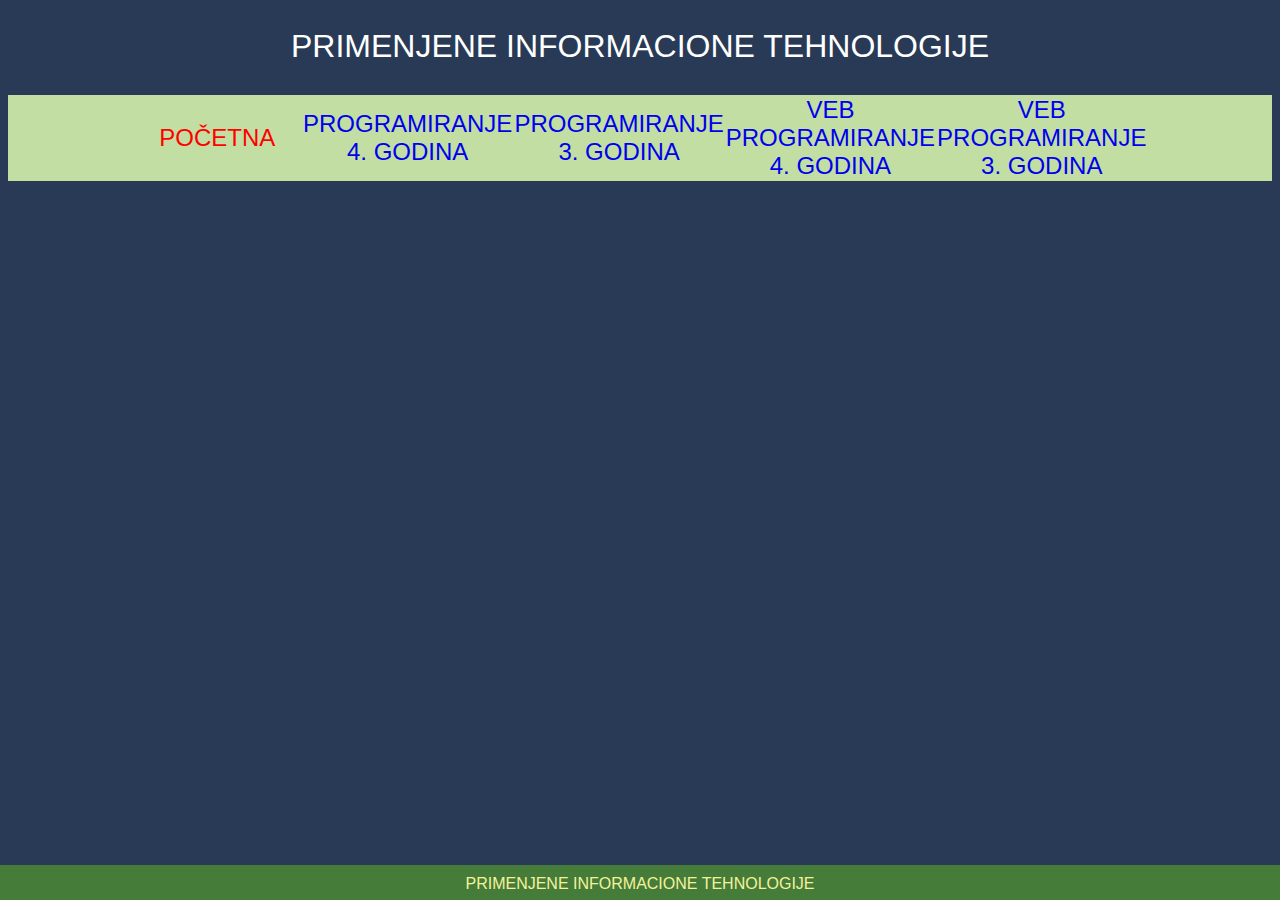
<file: index.html>
<!DOCTYPE html>
<html>
<head>
    <meta charset="utf-8" />
    <title>PRIMENJENE INFORMACIONE TEHNOLOGIJE</title>
    <link href="Style.css" rel="stylesheet" />
</head>
<body>
    <div id="naslov">PRIMENJENE INFORMACIONE TEHNOLOGIJE</div>
    <table id="header">
        <tr>
            <td class="empty"></td>
             <td id="sele"> <a id="boja" href="index.html">POČETNA</a></td>
             <td class="ne"> <a href="prog4.html">PROGRAMIRANJE 4. GODINA</a></td>
            <td class="ne"> <a href="prog.html">PROGRAMIRANJE 3. GODINA</a></td>
              <td class="ne"> <a href="vebprog4.html">VEB PROGRAMIRANJE 4. GODINA</a></td> 
            <td class="ne"> <a href="vebprog.html">VEB PROGRAMIRANJE 3. GODINA</a></td> 
                 <td class="empty"></td>
        </tr>
    </table>
 <div id="footer">PRIMENJENE INFORMACIONE TEHNOLOGIJE</div>
</body>
</html>
</file>
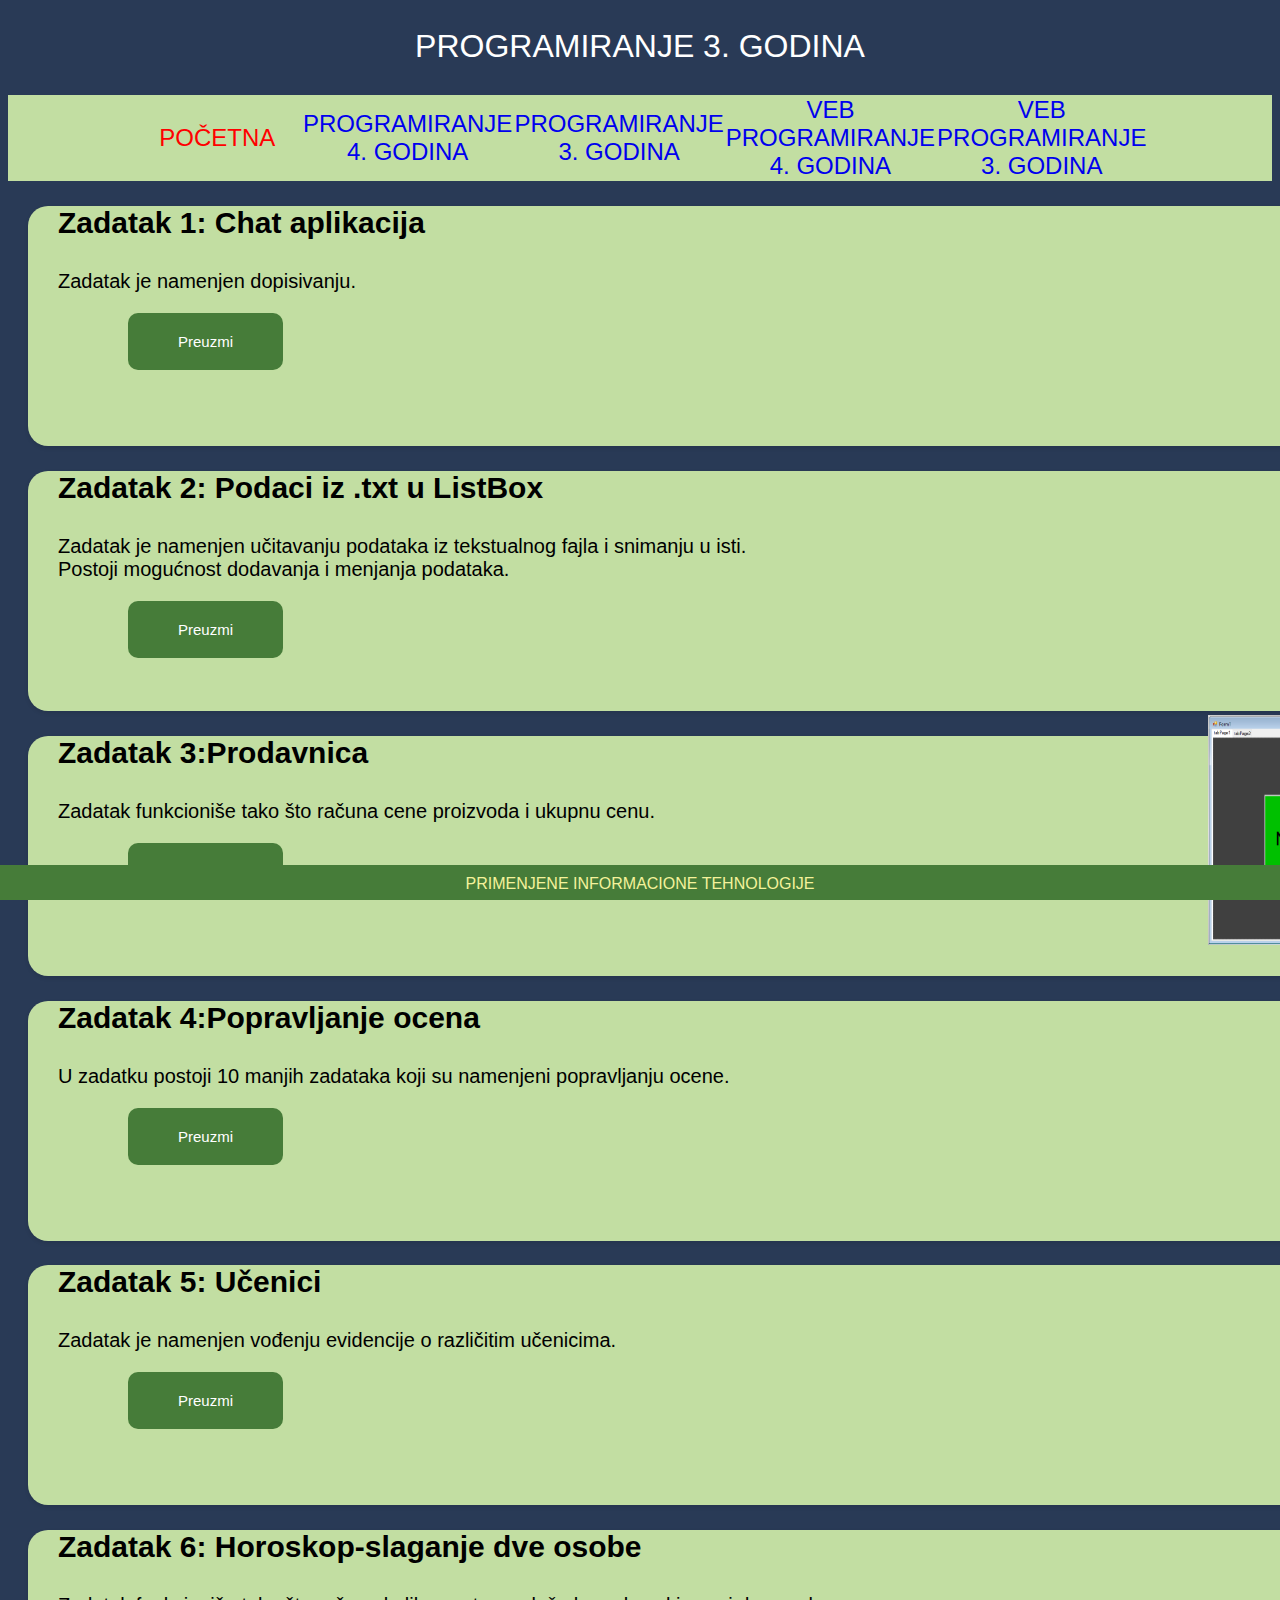
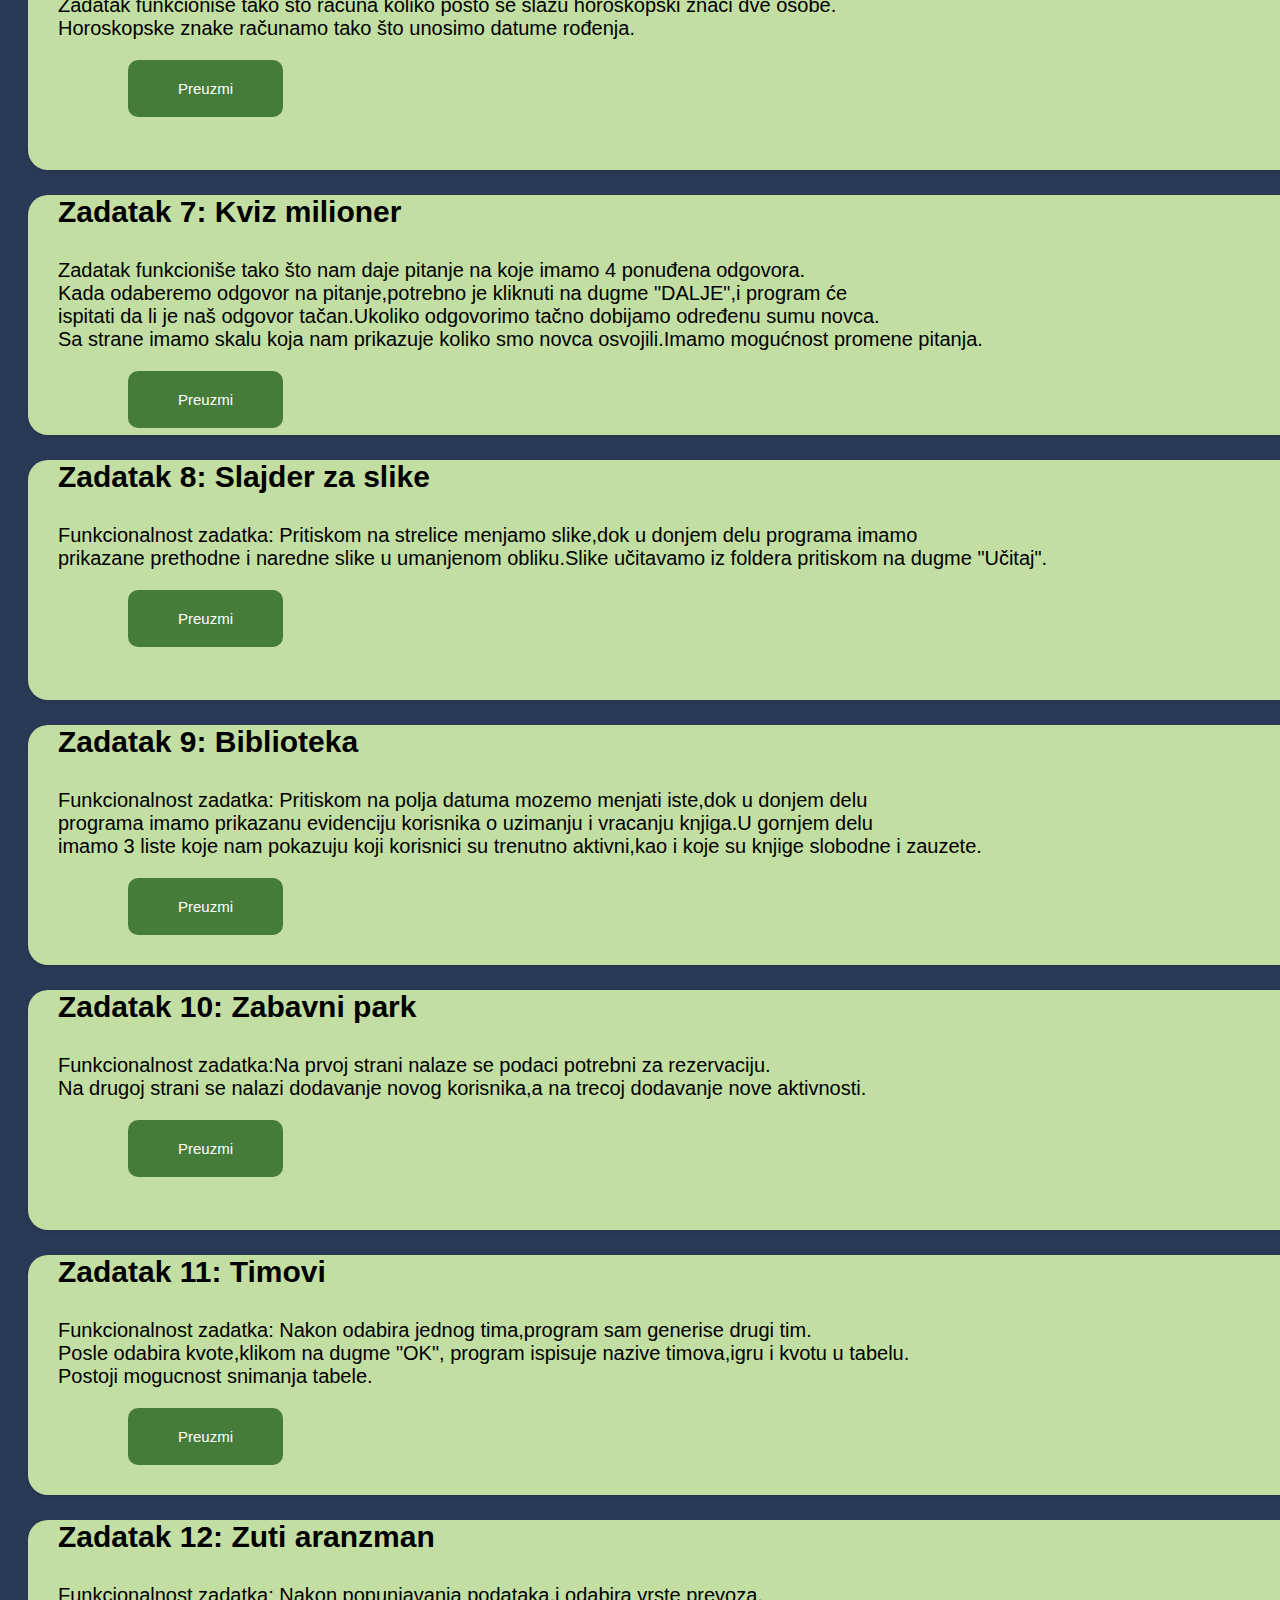
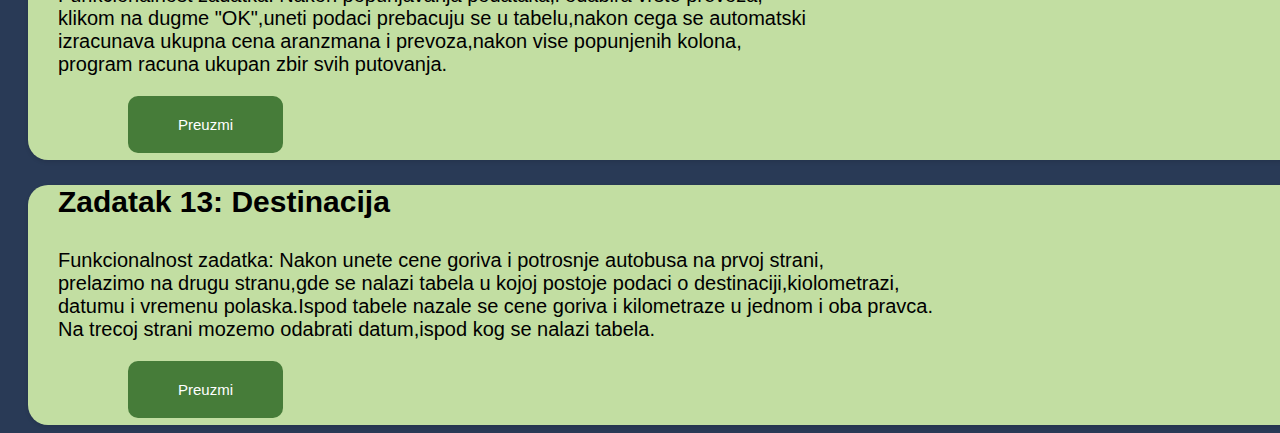
<file: prog.html>
<!DOCTYPE html>
<html>
<head>
    <meta charset="utf-8" />
    <title>PRIMENJENE INFORMACIONE TEHNOLOGIJE</title>
    <link href="Style.css" rel="stylesheet" />
</head>
<body>
    <div id="naslov">PROGRAMIRANJE 3. GODINA</div>
    <table id="header">
        <tr>
            <td class="empty"></td>
      <td class="ne"> <a id="boja" href="index.html">POČETNA</a></td>
             <td class="ne"> <a href="prog4.html">PROGRAMIRANJE 4. GODINA</a></td>
            <td id="sele"> <a href="prog.html">PROGRAMIRANJE 3. GODINA</a></td>
              <td class="ne"> <a href="vebprog4.html">VEB PROGRAMIRANJE 4. GODINA</a></td> 
            <td class="ne"> <a href="vebprog.html">VEB PROGRAMIRANJE 3. GODINA</a></td> 
                 <td class="empty"></td>
        </tr>
    </table>
    <div id="tekst">
        <div id="d1">
            <div class="p1">
        <h2>Zadatak 1: Chat aplikacija</h2>
        <p>Zadatak je namenjen dopisivanju.</p>
        </div>
        </div>
       <input class="b1" type="button" value="Preuzmi" onclick="fun(1)">
    </div>
    <img src="chat1.png" class="img1">
    <div id="tekst">
        <div id="d1">
            <div class="p1">
        <h2>Zadatak 2: Podaci iz .txt u ListBox</h2>
        <p>Zadatak je namenjen učitavanju podataka iz tekstualnog fajla i snimanju u isti.<br>Postoji mogućnost dodavanja i menjanja podataka.</p>
        </div>
        </div>
       <input class="b1" type="button" value="Preuzmi" onclick="fun(2)">
    </div>
    <img src="txttolistbox1.png" class="img2">
    <div id="tekst">
        <div id="d1">
            <div class="p1">
        <h2>Zadatak 3:Prodavnica</h2>
        <p>Zadatak funkcioniše tako što računa cene proizvoda i ukupnu cenu.</p>
        </div>
        </div>
       <input class="b1" type="button" value="Preuzmi" onclick="fun(3)">
    </div>
    <img src="prodavnica1.png" class="img3">
     <img src="prodavnica2.png" class="img9">
    <div id="tekst">
        <div id="d1">
            <div class="p1">
        <h2>Zadatak 4:Popravljanje ocena</h2>
        <p>U zadatku postoji 10 manjih zadataka koji su namenjeni popravljanju ocene.</p>
        </div>
        </div>
       <input class="b1" type="button" value="Preuzmi" onclick="fun(4)">
    </div>
    <img src="po1.png" class="img4">
     <div id="tekst">
        <div id="d1">
            <div class="p1">
        <h2>Zadatak 5: Učenici</h2>
        <p>Zadatak je namenjen vođenju evidencije o različitim učenicima.</p>
        </div>
        </div>
       <input class="b1" type="button" value="Preuzmi" onclick="fun(5)">
    </div>
    <img src="ucenici1.png" class="img5">
     <div id="tekst">
        <div id="d1">
            <div class="p1">
        <h2>Zadatak 6: Horoskop-slaganje dve osobe</h2>
        <p>Zadatak funkcioniše tako što računa koliko posto se slažu horoskopski znaci dve osobe.<br>Horoskopske znake računamo tako što unosimo datume rođenja.</p>
        </div>
        </div>
       <input class="b1" type="button" value="Preuzmi" onclick="fun(6)">
    </div>
    <img src="horoskop1.png" class="img6">
        <div id="tekst">
        <div id="d1">
            <div class="p1">
        <h2>Zadatak 7: Kviz milioner</h2>
        <p>Zadatak funkcioniše tako što nam daje pitanje na koje imamo 4 ponuđena odgovora.<br>Kada odaberemo odgovor na pitanje,potrebno je kliknuti na dugme "DALJE",i program će<br> ispitati da li je naš odgovor tačan.Ukoliko odgovorimo tačno dobijamo određenu sumu novca.<br>Sa strane imamo skalu koja nam prikazuje koliko smo novca osvojili.Imamo mogućnost promene pitanja.</p>
        </div>
        </div>
       <input class="b1" type="button" value="Preuzmi" onclick="fun(7)">
    </div>
    <img src="milioner1.png" class="img7">
        <div id="tekst">
        <div id="d1">
            <div class="p1">
        <h2>Zadatak 8: Slajder za slike</h2>
        <p>Funkcionalnost zadatka: Pritiskom na strelice menjamo slike,dok u donjem delu programa imamo<br> prikazane prethodne i naredne slike u umanjenom obliku.Slike učitavamo iz foldera pritiskom na dugme "Učitaj".</p>
        </div>
        </div>
       <input class="b1" type="button" value="Preuzmi" onclick="fun(8)">
    </div>
    <img src="slajder1.png" class="img8">
       <div id="tekst">
        <div id="d1">
            <div class="p1">
        <h2>Zadatak 9: Biblioteka</h2>
        <p>Funkcionalnost zadatka: Pritiskom na polja datuma mozemo menjati iste,dok u donjem delu<br> programa imamo prikazanu evidenciju korisnika o uzimanju i vracanju knjiga.U gornjem delu<br> imamo 3 liste koje nam pokazuju koji korisnici su trenutno aktivni,kao i koje su knjige slobodne i zauzete.</p>
        </div>
        </div>
       <input class="b1" type="button" value="Preuzmi" onclick="fun(9)">
    </div>

       <div id="tekst">
        <div id="d1">
            <div class="p1">
        <h2>Zadatak 10: Zabavni park</h2>
        <p>Funkcionalnost zadatka:Na prvoj strani nalaze se podaci potrebni za rezervaciju.<br>Na drugoj strani se nalazi dodavanje novog korisnika,a na trecoj dodavanje nove aktivnosti.</p>
        </div>
        </div>
       <input class="b1" type="button" value="Preuzmi" onclick="fun(10)">
    </div>
  
       <div id="tekst">
        <div id="d1">
            <div class="p1">
        <h2>Zadatak 11: Timovi</h2>
        <p>Funkcionalnost zadatka: Nakon odabira jednog tima,program sam generise drugi tim.<br>Posle odabira kvote,klikom na dugme "OK", program ispisuje nazive timova,igru i kvotu u tabelu.<br>Postoji mogucnost snimanja tabele.</p>
        </div>
        </div>
       <input class="b1" type="button" value="Preuzmi" onclick="fun(11)">
    </div>
  
       <div id="tekst">
        <div id="d1">
            <div class="p1">
        <h2>Zadatak 12: Zuti aranzman</h2>
        <p>Funkcionalnost zadatka: Nakon popunjavanja podataka,i odabira vrste prevoza,<br>klikom na dugme "OK",uneti podaci prebacuju se u tabelu,nakon cega se automatski<br> izracunava ukupna cena aranzmana i prevoza,nakon vise popunjenih kolona,<br>program racuna ukupan zbir svih putovanja.</p>
        </div>
        </div>
       <input class="b1" type="button" value="Preuzmi" onclick="fun(12)">
    </div>

       <div id="tekst">
        <div id="d1">
            <div class="p1">
        <h2>Zadatak 13: Destinacija</h2>
        <p>Funkcionalnost zadatka: Nakon unete cene goriva i potrosnje autobusa na prvoj strani,<br>prelazimo na drugu stranu,gde se nalazi tabela u kojoj postoje podaci o destinaciji,kiolometrazi,<br>datumu i vremenu polaska.Ispod tabele nazale se cene goriva i kilometraze u jednom i oba pravca.<br>Na trecoj strani mozemo odabrati datum,ispod kog se nalazi tabela.</p>
        </div>
        </div>
       <input class="b1" type="button" value="Preuzmi" onclick="fun(13)">
    </div>
   
    
 <div id="footer">PRIMENJENE INFORMACIONE TEHNOLOGIJE</div>
 <script>
     function fun(x){
         switch(x){
             case 1:window.open("chat1.zip");break;
             case 2:window.open("Podaciiz.txtuListBox.zip");break;
             case 3:window.open("prodavnica.zip");break;
             case 4:window.open("po.zip");break;
              case 5:window.open("ucenici.zip");break;
               case 6:window.open("slaganje2osobe.zip");break;
                case 7:window.open("milioner.zip");break;
                 case 8:window.open("slajderzaslike.zip");break;
                 case 9:window.open("biblioteka.zip");break;
                 case 10:window.open("zabavni park.zip");break;
                 case 11:window.open("timovi(04.06.2024).zip");break;
                 case 12:window.open("zuti aranzman.zip");break;
                 case 13:window.open("destinacija(06.06.2024)-20240617T225353Z-001.zip");break;
               
         }
         
     }
 </script>
</body>
</html>
</file>
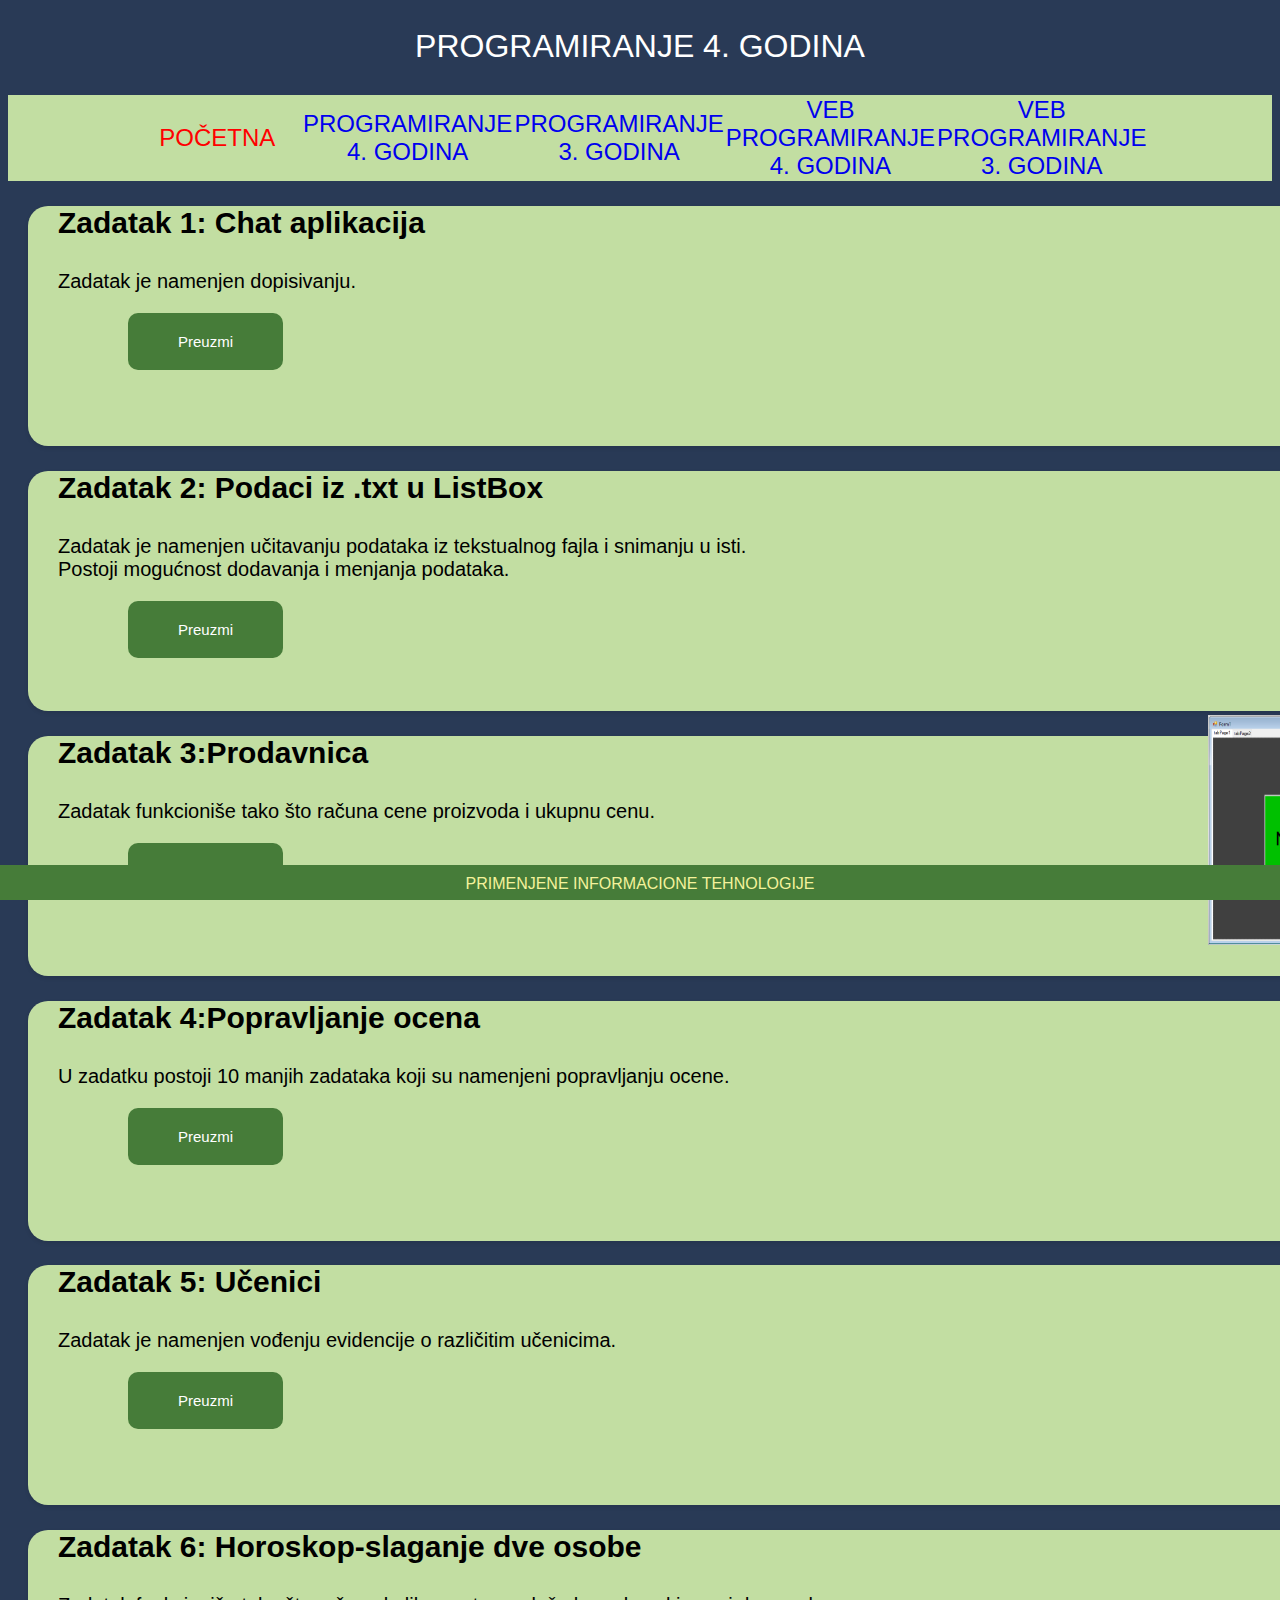
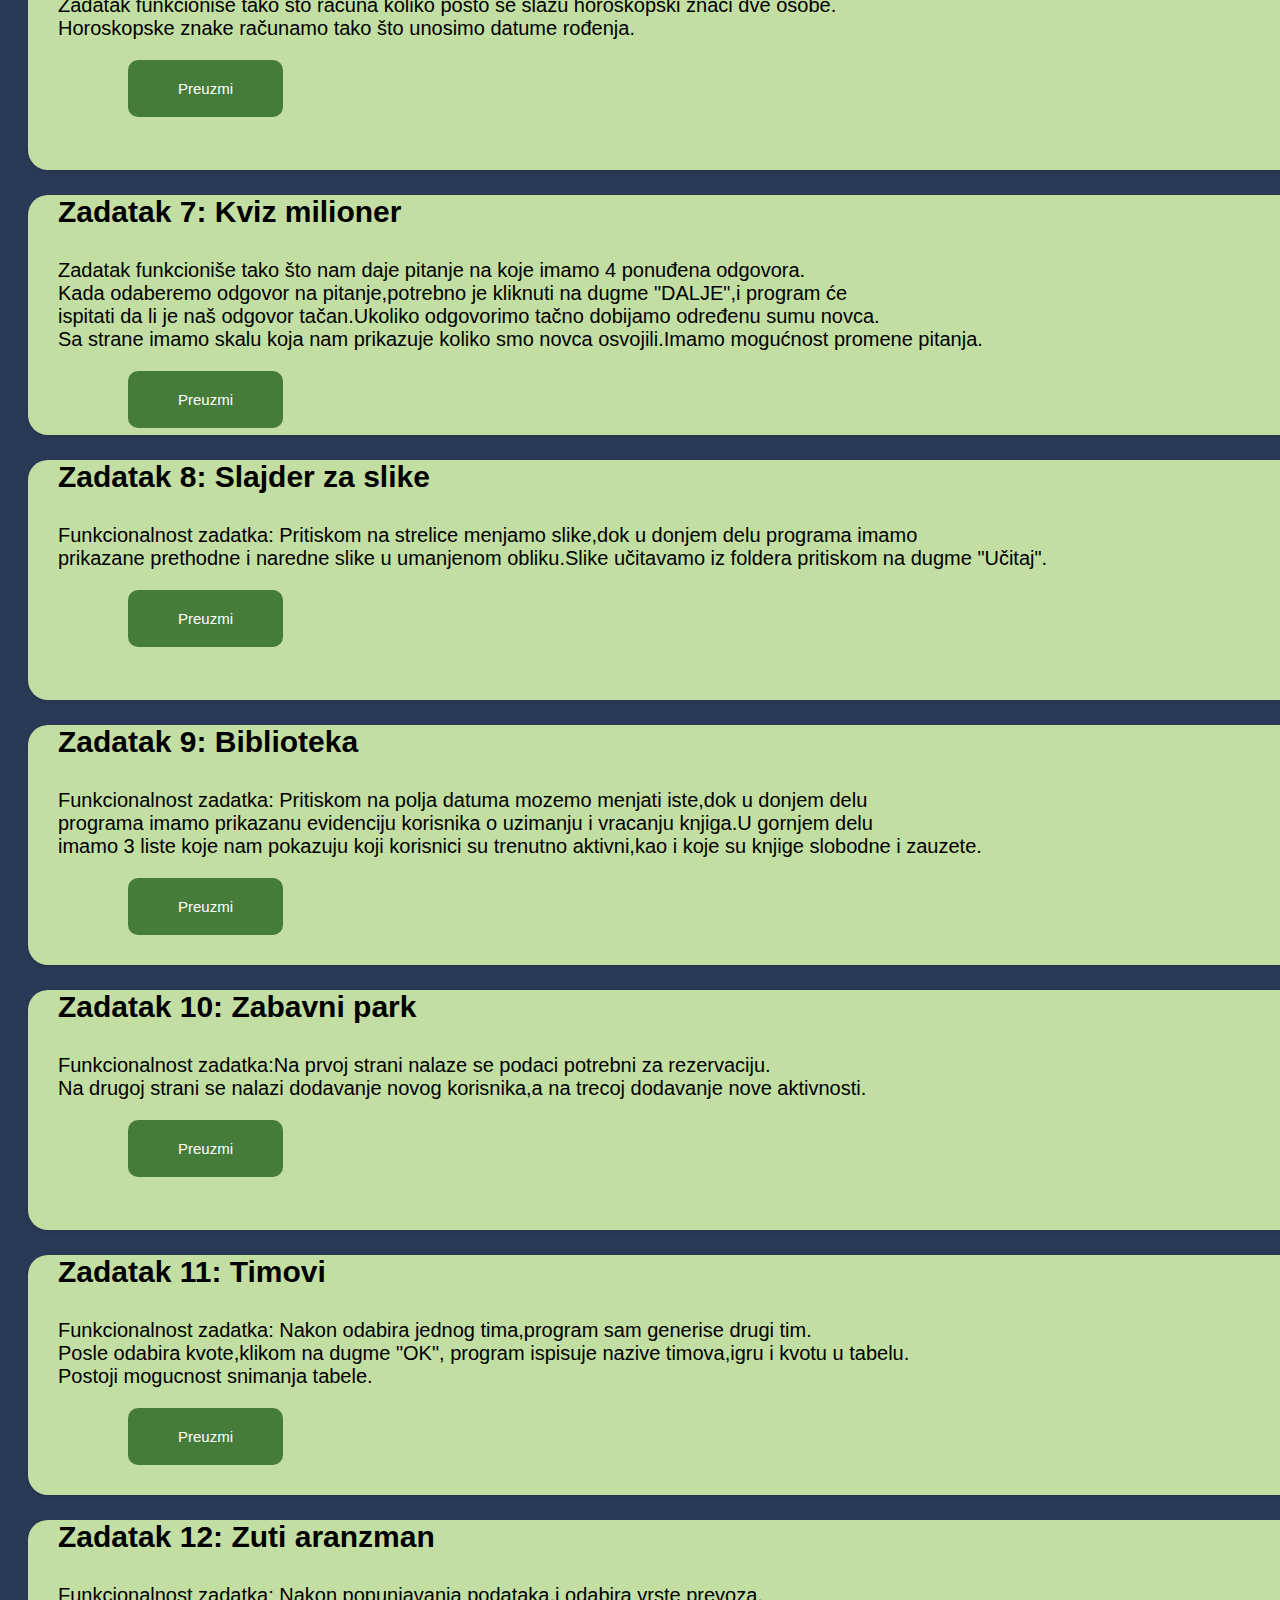
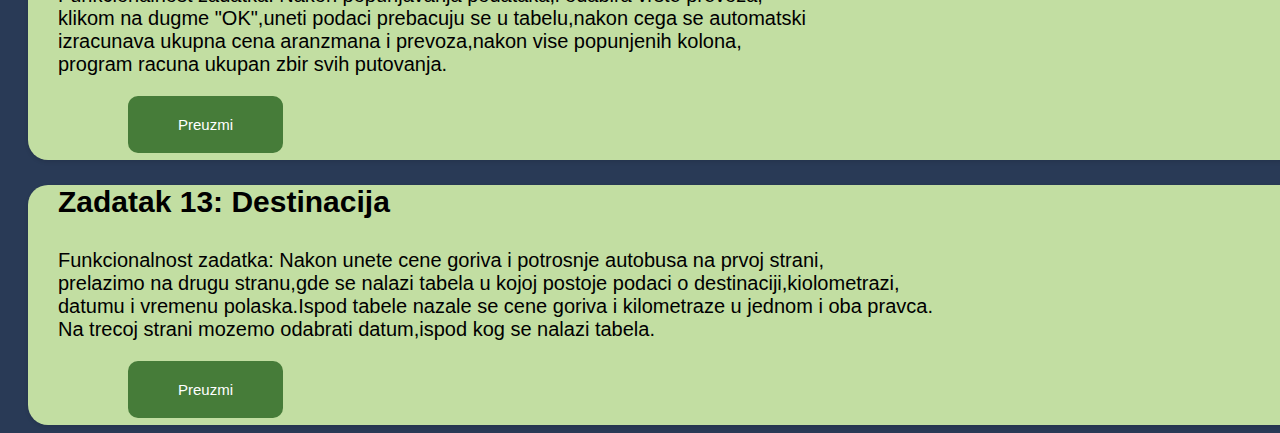
<file: prog4.html>
<!DOCTYPE html>
<html>
<head>
    <meta charset="utf-8" />
    <title>PRIMENJENE INFORMACIONE TEHNOLOGIJE</title>
    <link href="Style.css" rel="stylesheet" />
</head>
<body>
    <div id="naslov">PROGRAMIRANJE 4. GODINA</div>
    <table id="header">
        <tr>
            <td class="empty"></td>
          <td class="ne"> <a id="boja" href="index.html">POČETNA</a></td>
             <td id="sele"> <a href="prog4.html">PROGRAMIRANJE 4. GODINA</a></td>
            <td class="ne"> <a href="prog.html">PROGRAMIRANJE 3. GODINA</a></td>
              <td class="ne"> <a href="vebprog4.html">VEB PROGRAMIRANJE 4. GODINA</a></td> 
            <td class="ne"> <a href="vebprog.html">VEB PROGRAMIRANJE 3. GODINA</a></td>
                 <td class="empty"></td>
        </tr>
    </table>
    <div id="tekst">
        <div id="d1">
            <div class="p1">
        <h2>Zadatak 1: Chat aplikacija</h2>
        <p>Zadatak je namenjen dopisivanju.</p>
        </div>
        </div>
       <input class="b1" type="button" value="Preuzmi" onclick="fun(1)">
    </div>
    <img src="chat1.png" class="img1">
    <div id="tekst">
        <div id="d1">
            <div class="p1">
        <h2>Zadatak 2: Podaci iz .txt u ListBox</h2>
        <p>Zadatak je namenjen učitavanju podataka iz tekstualnog fajla i snimanju u isti.<br>Postoji mogućnost dodavanja i menjanja podataka.</p>
        </div>
        </div>
       <input class="b1" type="button" value="Preuzmi" onclick="fun(2)">
    </div>
    <img src="txttolistbox1.png" class="img2">
    <div id="tekst">
        <div id="d1">
            <div class="p1">
        <h2>Zadatak 3:Prodavnica</h2>
        <p>Zadatak funkcioniše tako što računa cene proizvoda i ukupnu cenu.</p>
        </div>
        </div>
       <input class="b1" type="button" value="Preuzmi" onclick="fun(3)">
    </div>
    <img src="prodavnica1.png" class="img3">
     <img src="prodavnica2.png" class="img9">
    <div id="tekst">
        <div id="d1">
            <div class="p1">
        <h2>Zadatak 4:Popravljanje ocena</h2>
        <p>U zadatku postoji 10 manjih zadataka koji su namenjeni popravljanju ocene.</p>
        </div>
        </div>
       <input class="b1" type="button" value="Preuzmi" onclick="fun(4)">
    </div>
    <img src="po1.png" class="img4">
     <div id="tekst">
        <div id="d1">
            <div class="p1">
        <h2>Zadatak 5: Učenici</h2>
        <p>Zadatak je namenjen vođenju evidencije o različitim učenicima.</p>
        </div>
        </div>
       <input class="b1" type="button" value="Preuzmi" onclick="fun(5)">
    </div>
    <img src="ucenici1.png" class="img5">
     <div id="tekst">
        <div id="d1">
            <div class="p1">
        <h2>Zadatak 6: Horoskop-slaganje dve osobe</h2>
        <p>Zadatak funkcioniše tako što računa koliko posto se slažu horoskopski znaci dve osobe.<br>Horoskopske znake računamo tako što unosimo datume rođenja.</p>
        </div>
        </div>
       <input class="b1" type="button" value="Preuzmi" onclick="fun(6)">
    </div>
    <img src="horoskop1.png" class="img6">
        <div id="tekst">
        <div id="d1">
            <div class="p1">
        <h2>Zadatak 7: Kviz milioner</h2>
        <p>Zadatak funkcioniše tako što nam daje pitanje na koje imamo 4 ponuđena odgovora.<br>Kada odaberemo odgovor na pitanje,potrebno je kliknuti na dugme "DALJE",i program će<br> ispitati da li je naš odgovor tačan.Ukoliko odgovorimo tačno dobijamo određenu sumu novca.<br>Sa strane imamo skalu koja nam prikazuje koliko smo novca osvojili.Imamo mogućnost promene pitanja.</p>
        </div>
        </div>
       <input class="b1" type="button" value="Preuzmi" onclick="fun(7)">
    </div>
    <img src="milioner1.png" class="img7">
        <div id="tekst">
        <div id="d1">
            <div class="p1">
        <h2>Zadatak 8: Slajder za slike</h2>
        <p>Funkcionalnost zadatka: Pritiskom na strelice menjamo slike,dok u donjem delu programa imamo<br> prikazane prethodne i naredne slike u umanjenom obliku.Slike učitavamo iz foldera pritiskom na dugme "Učitaj".</p>
        </div>
        </div>
       <input class="b1" type="button" value="Preuzmi" onclick="fun(8)">
    </div>
    <img src="slajder1.png" class="img8">
       <div id="tekst">
        <div id="d1">
            <div class="p1">
        <h2>Zadatak 9: Biblioteka</h2>
        <p>Funkcionalnost zadatka: Pritiskom na polja datuma mozemo menjati iste,dok u donjem delu<br> programa imamo prikazanu evidenciju korisnika o uzimanju i vracanju knjiga.U gornjem delu<br> imamo 3 liste koje nam pokazuju koji korisnici su trenutno aktivni,kao i koje su knjige slobodne i zauzete.</p>
        </div>
        </div>
       <input class="b1" type="button" value="Preuzmi" onclick="fun(9)">
    </div>

       <div id="tekst">
        <div id="d1">
            <div class="p1">
        <h2>Zadatak 10: Zabavni park</h2>
        <p>Funkcionalnost zadatka:Na prvoj strani nalaze se podaci potrebni za rezervaciju.<br>Na drugoj strani se nalazi dodavanje novog korisnika,a na trecoj dodavanje nove aktivnosti.</p>
        </div>
        </div>
       <input class="b1" type="button" value="Preuzmi" onclick="fun(10)">
    </div>
  
       <div id="tekst">
        <div id="d1">
            <div class="p1">
        <h2>Zadatak 11: Timovi</h2>
        <p>Funkcionalnost zadatka: Nakon odabira jednog tima,program sam generise drugi tim.<br>Posle odabira kvote,klikom na dugme "OK", program ispisuje nazive timova,igru i kvotu u tabelu.<br>Postoji mogucnost snimanja tabele.</p>
        </div>
        </div>
       <input class="b1" type="button" value="Preuzmi" onclick="fun(11)">
    </div>
  
       <div id="tekst">
        <div id="d1">
            <div class="p1">
        <h2>Zadatak 12: Zuti aranzman</h2>
        <p>Funkcionalnost zadatka: Nakon popunjavanja podataka,i odabira vrste prevoza,<br>klikom na dugme "OK",uneti podaci prebacuju se u tabelu,nakon cega se automatski<br> izracunava ukupna cena aranzmana i prevoza,nakon vise popunjenih kolona,<br>program racuna ukupan zbir svih putovanja.</p>
        </div>
        </div>
       <input class="b1" type="button" value="Preuzmi" onclick="fun(12)">
    </div>

       <div id="tekst">
        <div id="d1">
            <div class="p1">
        <h2>Zadatak 13: Destinacija</h2>
        <p>Funkcionalnost zadatka: Nakon unete cene goriva i potrosnje autobusa na prvoj strani,<br>prelazimo na drugu stranu,gde se nalazi tabela u kojoj postoje podaci o destinaciji,kiolometrazi,<br>datumu i vremenu polaska.Ispod tabele nazale se cene goriva i kilometraze u jednom i oba pravca.<br>Na trecoj strani mozemo odabrati datum,ispod kog se nalazi tabela.</p>
        </div>
        </div>
       <input class="b1" type="button" value="Preuzmi" onclick="fun(13)">
    </div>
   
    
 <div id="footer">PRIMENJENE INFORMACIONE TEHNOLOGIJE</div>
 <script>
     function fun(x){
         switch(x){
             case 1:window.open("chat1.zip");break;
             case 2:window.open("Podaciiz.txtuListBox.zip");break;
             case 3:window.open("prodavnica.zip");break;
             case 4:window.open("po.zip");break;
              case 5:window.open("ucenici.zip");break;
               case 6:window.open("slaganje2osobe.zip");break;
                case 7:window.open("milioner.zip");break;
                 case 8:window.open("slajderzaslike.zip");break;
                 case 9:window.open("biblioteka.zip");break;
                 case 10:window.open("zabavni park.zip");break;
                 case 11:window.open("timovi(04.06.2024).zip");break;
                 case 12:window.open("zuti aranzman.zip");break;
                 case 13:window.open("destinacija(06.06.2024)-20240617T225353Z-001.zip");break;
               
         }
         
     }
 </script>
</body>
</html>
</file>
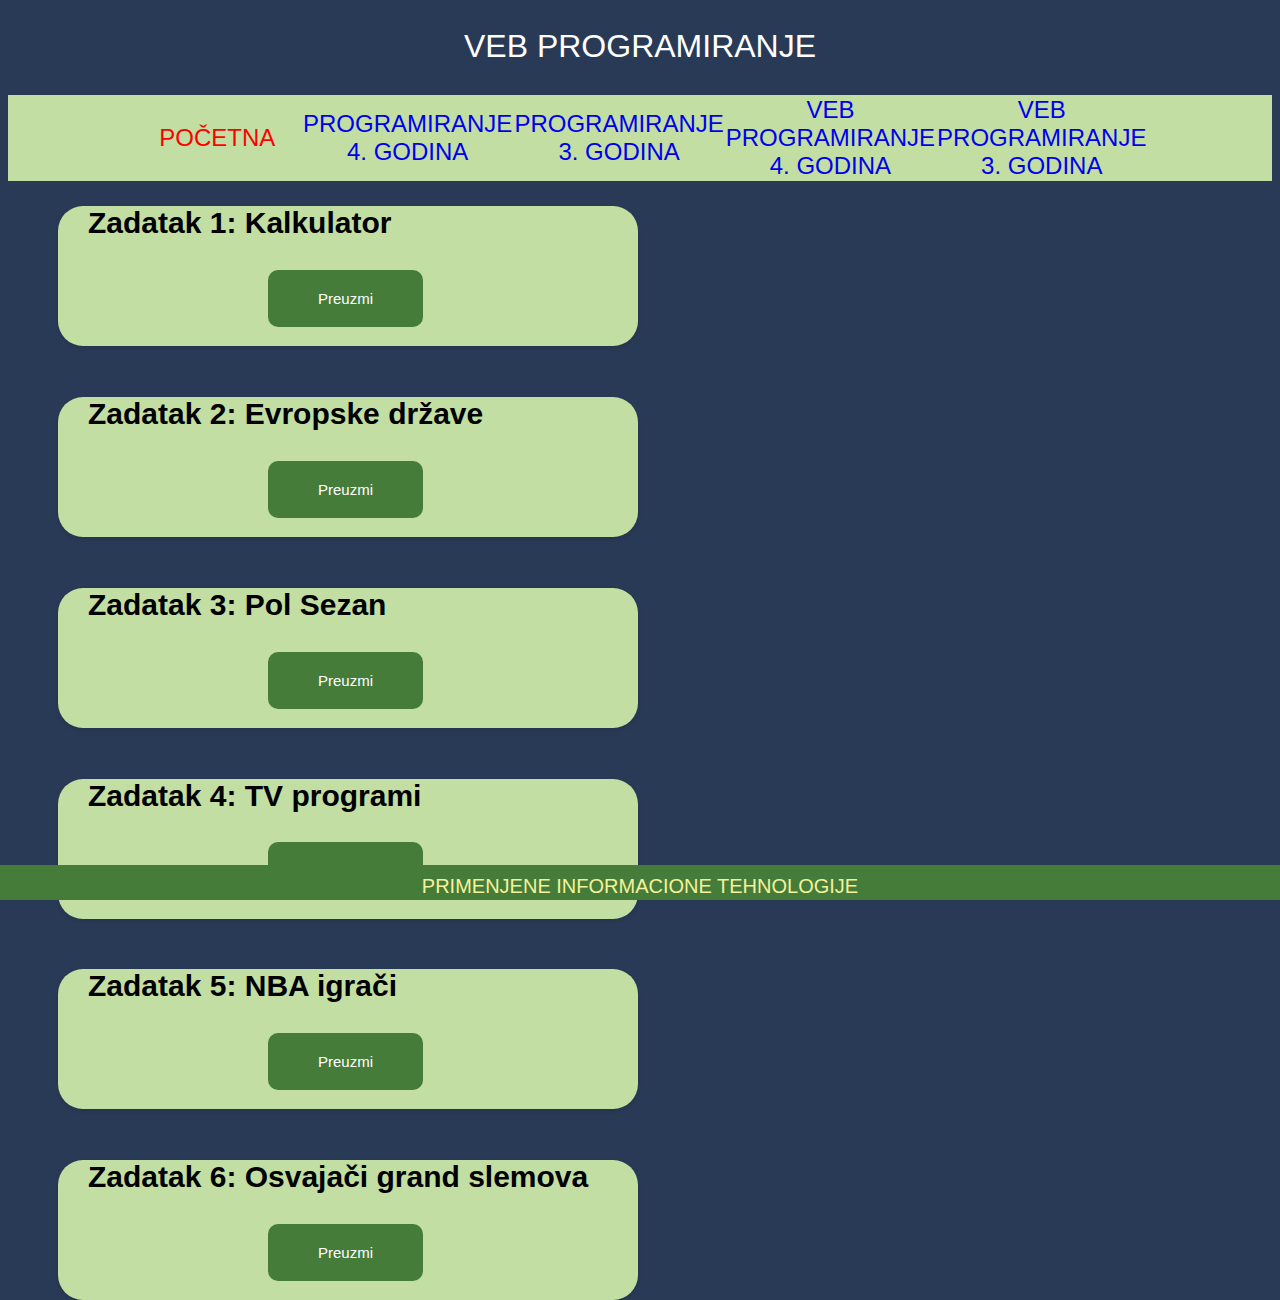
<file: vebprog.html>
<!DOCTYPE html>
<html>
<head>
    <meta charset="utf-8" />
    <title>Primenjene informacione tehnologije</title>
    <link href="Style.css" rel="stylesheet" />
</head>
<body>
    <div id="naslov">VEB PROGRAMIRANJE</div>
      <table id="header">
        <tr>
            <td class="empty"></td>
  <td class="ne"> <a id="boja" href="index.html">POČETNA</a></td>
             <td class="ne"> <a href="prog4.html">PROGRAMIRANJE 4. GODINA</a></td>
            <td class="ne"> <a href="prog.html">PROGRAMIRANJE 3. GODINA</a></td>
              <td class="ne"> <a href="vebprog4.html">VEB PROGRAMIRANJE 4. GODINA</a></td> 
            <td id="sele"> <a href="vebprog.html">VEB PROGRAMIRANJE 3. GODINA</a></td>
                 <td class="empty"></td>
        </tr>
    </table>
        <div id="tekst2">
        <div id="d1">
            <div class="p1">
        <h2>Zadatak 1: Kalkulator</h2>
        </div>
        </div>
         <input class="b2" type="button" value="Preuzmi" onclick="fun(1)">
        <div id="tekst3">
        <div id="d1">
            <div class="p1">
        <h2>Zadatak 2: Evropske države</h2>
        </div>
        </div>
         <input class="b2" type="button" value="Preuzmi" onclick="fun(2)">
         <div id="tekst4">
        <div id="d1">
            <div class="p1">
        <h2>Zadatak 3: Pol Sezan</h2>
        </div>
        </div>
         <input class="b2" type="button" value="Preuzmi" onclick="fun(3)">
         <div id="tekst5">
        <div id="d1">
            <div class="p1">
        <h2>Zadatak 4: TV programi</h2>
        </div>
        </div>
         <input class="b2" type="button" value="Preuzmi" onclick="fun(4)">
         <div id="tekst6">
        <div id="d1">
            <div class="p1">
        <h2>Zadatak 5: NBA igrači</h2>
        </div>
        </div>
         <input class="b2" type="button" value="Preuzmi" onclick="fun(5)">
        <div id="tekst7">
          <div id="d1">
            <div class="p1">
        <h2>Zadatak 6: Osvajači grand slemova</h2>
        </div>
       <input class="b2" type="button" value="Preuzmi" onclick="fun(6)">
 <div id="footer">PRIMENJENE INFORMACIONE TEHNOLOGIJE</div>
  <script>
     function fun(x){
         switch(x){
             case 1:window.open("zveb/Zadatak(Kalkulator Web Forme).zip");break;
             case 2:window.open("zveb/evropskedrzave.zip");break;
             case 3:window.open("zveb/pol.zip");break;
             case 4:window.open("zveb/TV PROGRAM.zip");break;
              case 5:window.open("zveb/NBAIgraci.zip");break;
               case 6:window.open("zveb/Osvajaci grend slemova1.zip");break;
         }
         
     }
 </script>
</body>
</html>
</file>
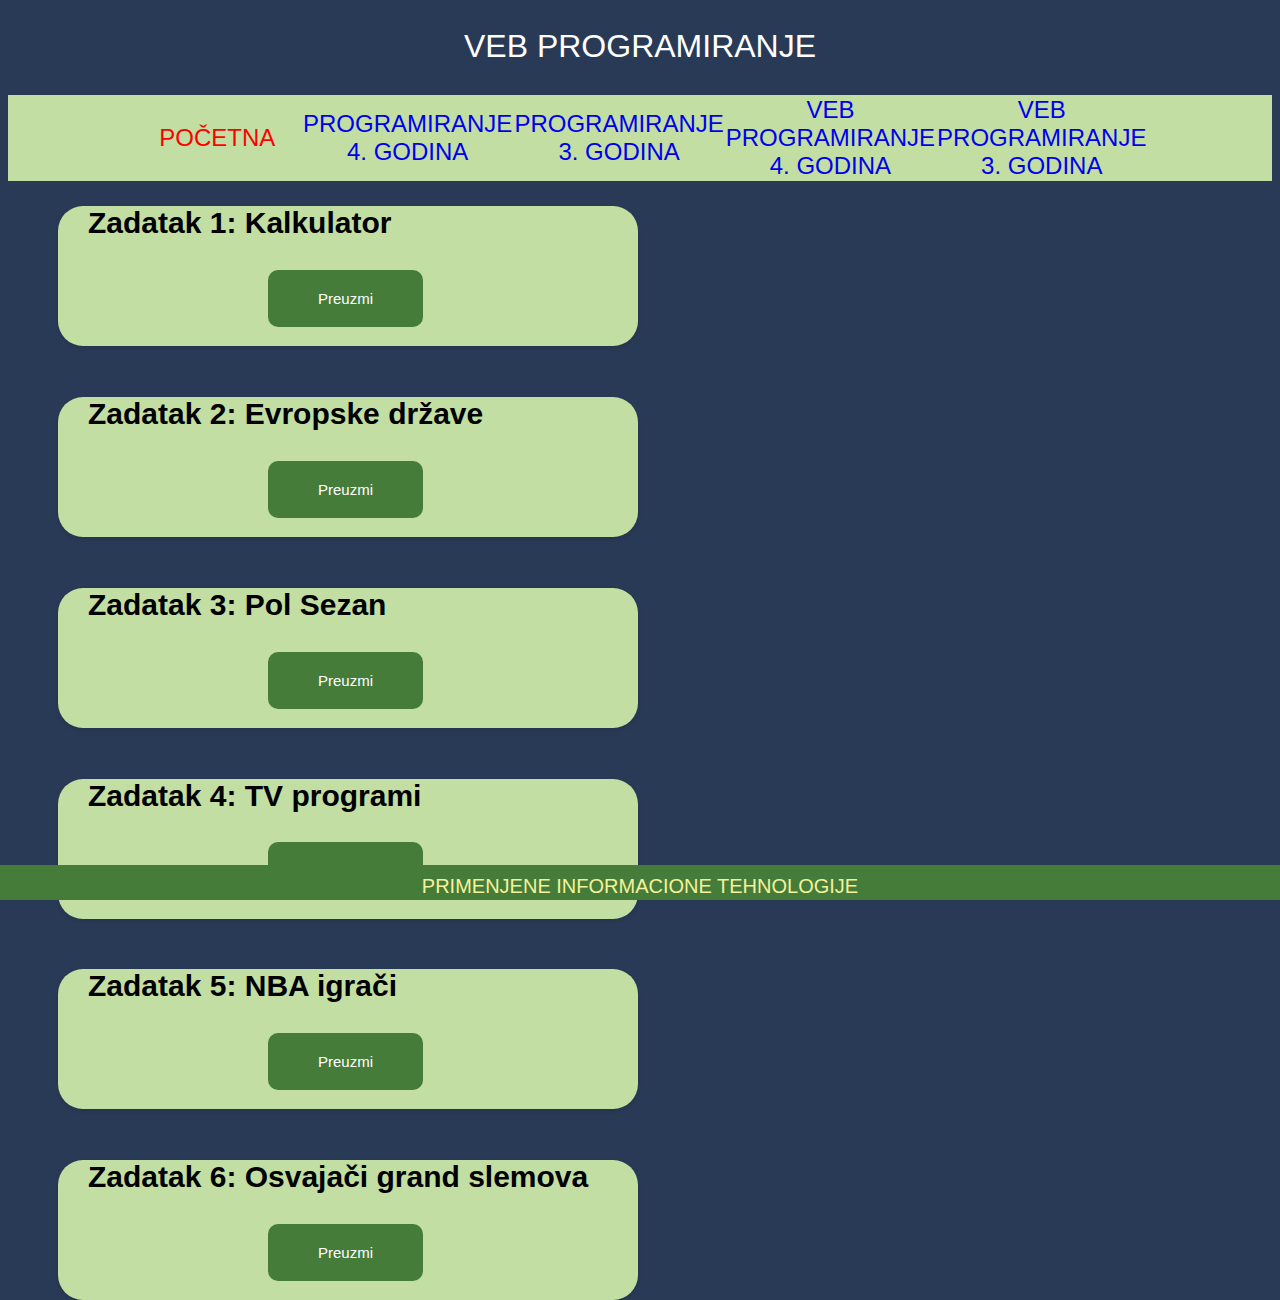
<file: vebprog4.html>
<!DOCTYPE html>
<html>
<head>
    <meta charset="utf-8" />
    <title>Primenjene informacione tehnologije</title>
    <link href="Style.css" rel="stylesheet" />
</head>
<body>
    <div id="naslov">VEB PROGRAMIRANJE</div>
      <table id="header">
        <tr>
            <td class="empty"></td>
  <td class="ne"> <a id="boja" href="index.html">POČETNA</a></td>
             <td class="ne"> <a href="prog4.html">PROGRAMIRANJE 4. GODINA</a></td>
            <td class="ne"> <a href="prog.html">PROGRAMIRANJE 3. GODINA</a></td>
              <td id="sele"> <a href="vebprog4.html">VEB PROGRAMIRANJE 4. GODINA</a></td> 
            <td class="ne"> <a href="vebprog.html">VEB PROGRAMIRANJE 3. GODINA</a></td>
                 <td class="empty"></td>
        </tr>
    </table>
        <div id="tekst2">
        <div id="d1">
            <div class="p1">
        <h2>Zadatak 1: Kalkulator</h2>
        </div>
        </div>
         <input class="b2" type="button" value="Preuzmi" onclick="fun(1)">
        <div id="tekst3">
        <div id="d1">
            <div class="p1">
        <h2>Zadatak 2: Evropske države</h2>
        </div>
        </div>
         <input class="b2" type="button" value="Preuzmi" onclick="fun(2)">
         <div id="tekst4">
        <div id="d1">
            <div class="p1">
        <h2>Zadatak 3: Pol Sezan</h2>
        </div>
        </div>
         <input class="b2" type="button" value="Preuzmi" onclick="fun(3)">
         <div id="tekst5">
        <div id="d1">
            <div class="p1">
        <h2>Zadatak 4: TV programi</h2>
        </div>
        </div>
         <input class="b2" type="button" value="Preuzmi" onclick="fun(4)">
         <div id="tekst6">
        <div id="d1">
            <div class="p1">
        <h2>Zadatak 5: NBA igrači</h2>
        </div>
        </div>
         <input class="b2" type="button" value="Preuzmi" onclick="fun(5)">
        <div id="tekst7">
          <div id="d1">
            <div class="p1">
        <h2>Zadatak 6: Osvajači grand slemova</h2>
        </div>
       <input class="b2" type="button" value="Preuzmi" onclick="fun(6)">
 <div id="footer">PRIMENJENE INFORMACIONE TEHNOLOGIJE</div>
  <script>
     function fun(x){
         switch(x){
             case 1:window.open("zveb/Zadatak(Kalkulator Web Forme).zip");break;
             case 2:window.open("zveb/evropskedrzave.zip");break;
             case 3:window.open("zveb/pol.zip");break;
             case 4:window.open("zveb/TV PROGRAM.zip");break;
              case 5:window.open("zveb/NBAIgraci.zip");break;
               case 6:window.open("zveb/Osvajaci grend slemova1.zip");break;
         }
         
     }
 </script>
</body>
</html>
</file>
<file: Style.css>
body {
    background-color:#293a56;
    font-family: Arial;
}
#header {
    margin: 0px auto;
    height: 60px;
    width: 100%;
    border-collapse: collapse;
}

    #header td {
        margin: 0px auto;
        background-color: #c2dea2;
        width: 200px;
        text-align: center;
        text-decoration:none;
    }


#naslov {
    font-size: xx-large;
    text-align: center;
    padding-bottom: 30px;
    color:#ffffff;
    padding-top: 20px;
}

a {
    text-decoration: none;
    font-size: x-large;
}  

#sele {
    background-color:#467c39;
}

#boja {
    color:red;
}
.empty {
    width: 12%;
    background-color: #c2dea2;
}
#footer {
    position:fixed;
    left: 0;
    bottom: 0;
    width: 100%;
    height:15px;
    text-align: center;
    padding: 10px 0px;
    background-color: #467c39;
    color: #f4f29b;
}
#tekst {
    font-size:20px;
    color:black;
    background-color:#c2dea2;
    border-radius:20px;
    margin-left:20px;
    width:1850px;
     height:240px;
     box-shadow:0px 2px 4px rgba(0, 0, 0, 0.1);
}
#tekst:hover{
   background-color:#ffd800;
}

#tekst2 {
    font-size:20px;
    color:black;
    background-color:#c2dea2;
    width:580px;
     height:140px;
     margin-left:50px;
     border-radius:25px;
     box-shadow:0px 2px 4px rgba(0, 0, 0, 0.1);
}
#tekst2:hover{
   background-color:#ffd800;
}
#tekst3 {
    font-size:20px;
    color:black;
    background-color:#c2dea2;
    width:580px;
     height:140px;
     margin-top:70px;
     margin-left:0px;
     border-radius:25px;
     box-shadow:0px 2px 4px rgba(0, 0, 0, 0.1);
}
#tekst3:hover{
   background-color:#ffd800;
}
#tekst4 {
    font-size:20px;
    color:black;
    background-color:#c2dea2;
    width:580px;
     height:140px;
     margin-top:70px;
     margin-left:0px;
     border-radius:25px;
     box-shadow:0px 2px 4px rgba(0, 0, 0, 0.1);
}
#tekst4:hover{
   background-color:#ffd800;
}
#tekst5 {
    font-size:20px;
    color:black;
    background-color:#c2dea2;
    width:580px;
     height:140px;
     margin-top:70px;
     margin-left:0px;
     border-radius:25px;
     box-shadow:0px 2px 4px rgba(0, 0, 0, 0.1);
}
#tekst5:hover{
   background-color:#ffd800;
}
#tekst6 {
    font-size:20px;
    color:black;
    background-color:#c2dea2;
    width:580px;
     height:140px;
     margin-top:70px;
     margin-left:0px;
     border-radius:25px;
     box-shadow:0px 2px 4px rgba(0, 0, 0, 0.1);
}
#tekst6:hover{
   background-color:#ffd800;
}
#tekst7 {
    font-size:20px;
    color:black;
    background-color:#c2dea2;
    width:580px;
     height:140px;
     margin-top:70px;
     margin-left:0px;
     border-radius:25px;
     box-shadow:0px 2px 4px rgba(0, 0, 0, 0.1);
}
#tekst7:hover{
   background-color:#ffd800;
}
.b1 {
border:2px black;
cursor:pointer;
font-size:15px;
border-radius:10px;
padding:20px 50px;
margin-left:100px;
margin-top:0px;
background-color:#467c39;
color:white;
display:inline-block;
transition:background-color 0.4s;
}
.b1:hover {
    background-color:red;
}
.b2 {
border:2px black;
cursor:pointer;
font-size:15px;
border-radius:10px;
padding:20px 50px;
margin-left:210px;
margin-top:5px;
background-color:#467c39;
color:white;
display:inline-block;
transition:background-color 0.4s;
}
.b2:hover {
    background-color:red;
}
.img1 {
    width:250px;
height:230px; 
margin-left:1500px;
position:absolute;
top:185px;
}
.img2 {
    width:250px;
height:230px; 
margin-left:1500px;
position:absolute;
top:450px;
}
.img3 {
    width:250px;
height:230px; 
margin-left:1200px;
position:absolute;
top:715px;
}
.img9 {
    width:250px;
height:230px; 
margin-left:1500px;
position:absolute;
top:715px;
}
.img4 {
    width:250px;
height:230px; 
margin-left:1500px;
position:absolute;
top:980px;
}
.img5 {
    width:250px;
height:230px; 
margin-left:1500px;
position:absolute;
top:1243px;
}
.img6 {
    width:250px;
height:230px; 
margin-left:1500px;
position:absolute;
top:1508px;
}
.img7 {
    width:250px;
height:230px; 
margin-left:1500px;
position:absolute;
top:1773px;
}
.img8 {
    width:250px;
height:230px; 
margin-left:1500px;
position:absolute;
top:2037px;
}
.p1{
    margin:20px 30px;
}
h {
    margin-top:50px;
}
p {
    margin-top:30px;
}
</file>
